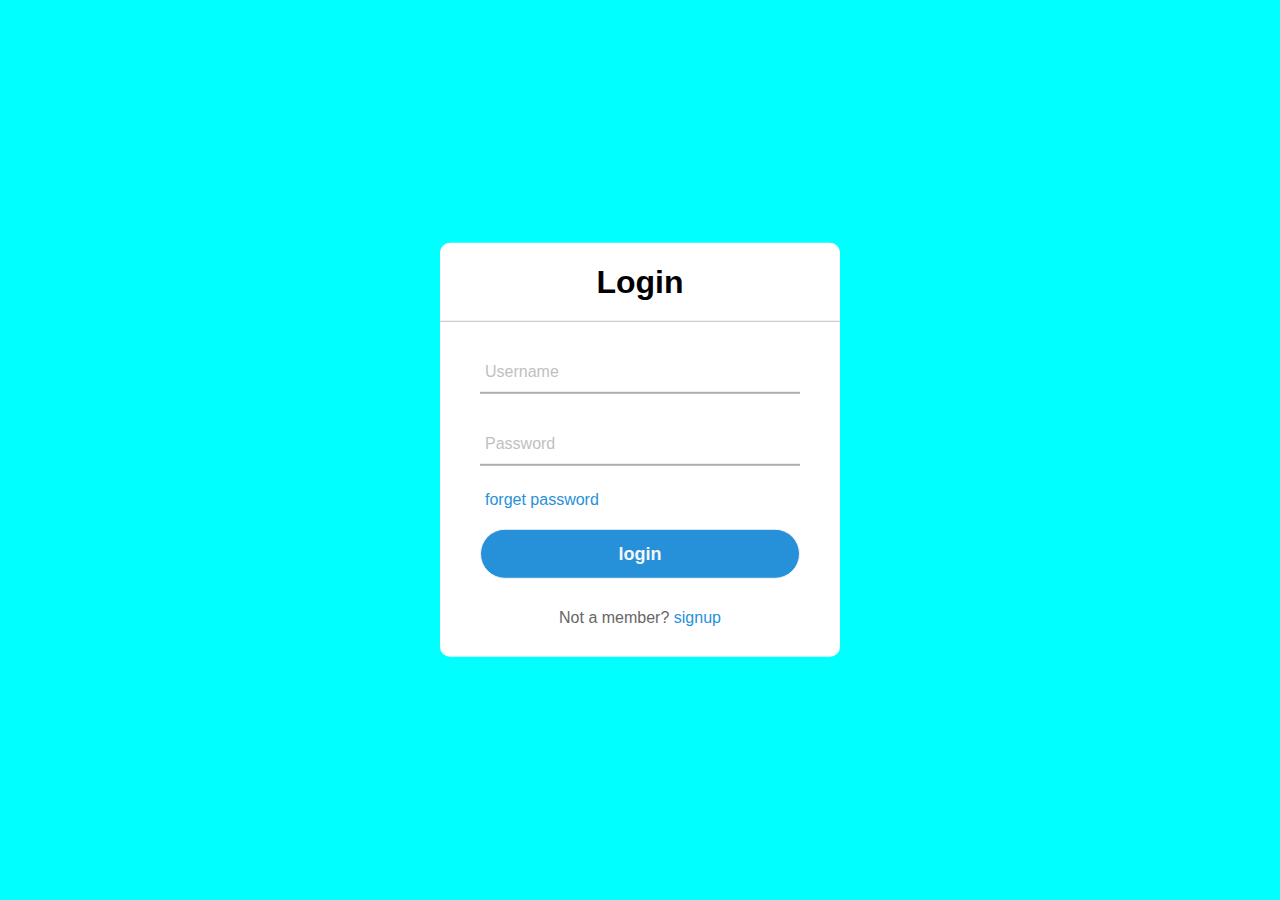
<file: index.html>
<!DOCTYPE html>
<html lang="en">
<head>
    <meta charset="UTF-8">
    <meta http-equiv="X-UA-Compatible" content="IE=edge">
    <meta name="viewport" content="width=device-width, initial-scale=1.0">
    <title>Document</title>
    <link rel="stylesheet" href="style.css">

</head>
<body>
 <div class="center">
    <h1>Login</h1>
    
    <form method="get" onsubmit="return validated()"  name="data" action="/Home pages/index.html" >
      
        <div class="Kotak1" id="source">
            <input type="text" name="Username" required>
            <label>Username</label>
            </div>
        <div class="Kotak1">
            <input type="text" name="Sandi" required>
            <label>Password</label>
       
        </div>
        <div class="pass">forget password</div>
        <input type="submit" value="login">
        <div class="signup">
          Not a member?  <a href="#">signup</a>
        </div>
    </a>
    </form>
    <script src="login.js"></script>
</body>
</html>
</file>
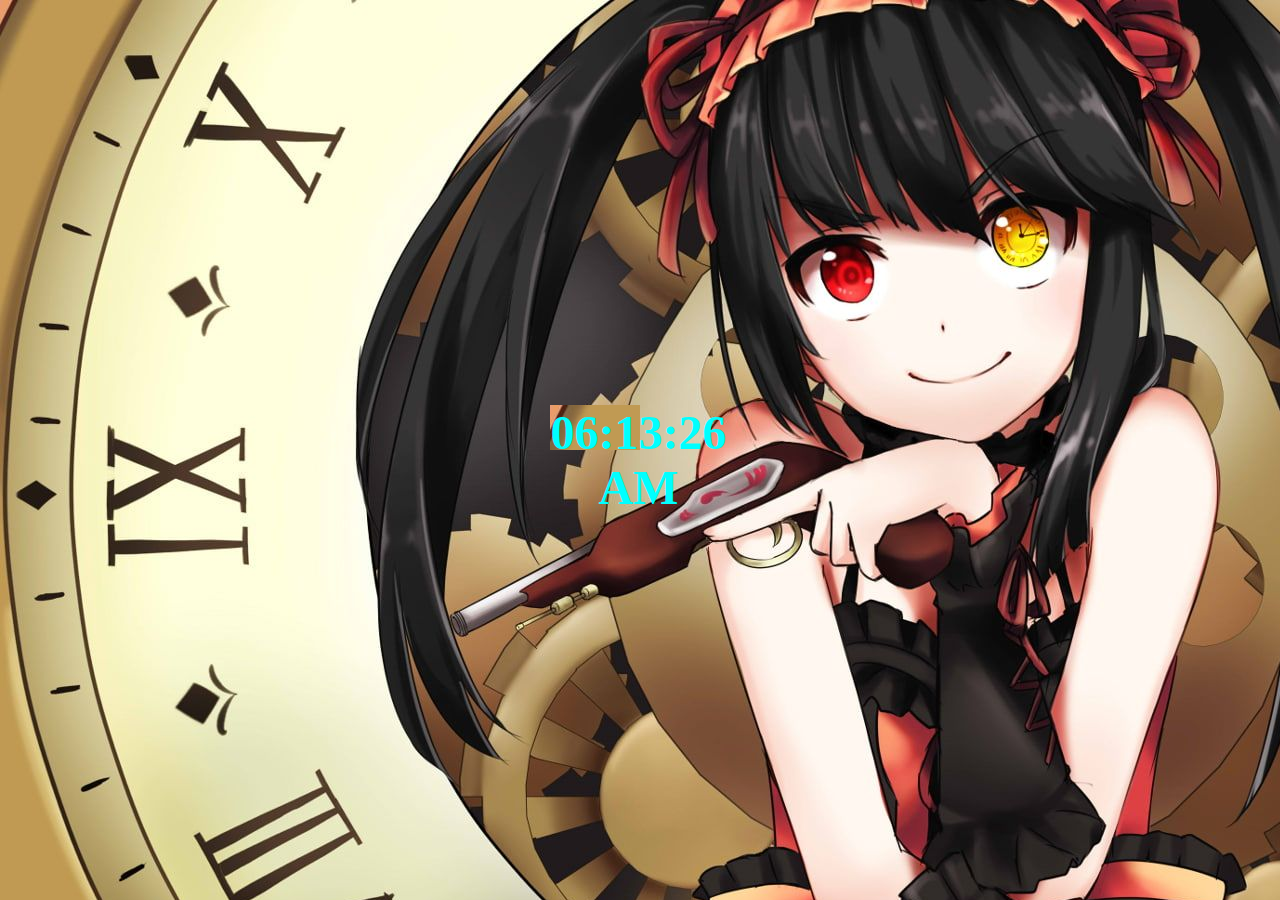
<file: Jam digital/index.html>
<!DOCTYPE html>
<html lang="en">
<head>
  <meta charset="UTF-8">
  <meta http-equiv="X-UA-Compatible" content="IE=edge">
  <meta name="viewport" content="width=device-width, initial-scale=1.0">
  <link href="style.css" rel="stylesheet">
<title>Time right now is</title>
<body>
    <h1 id="clock"></h1>
  <script src="script.js"></script>
</body>
</html>
</file>
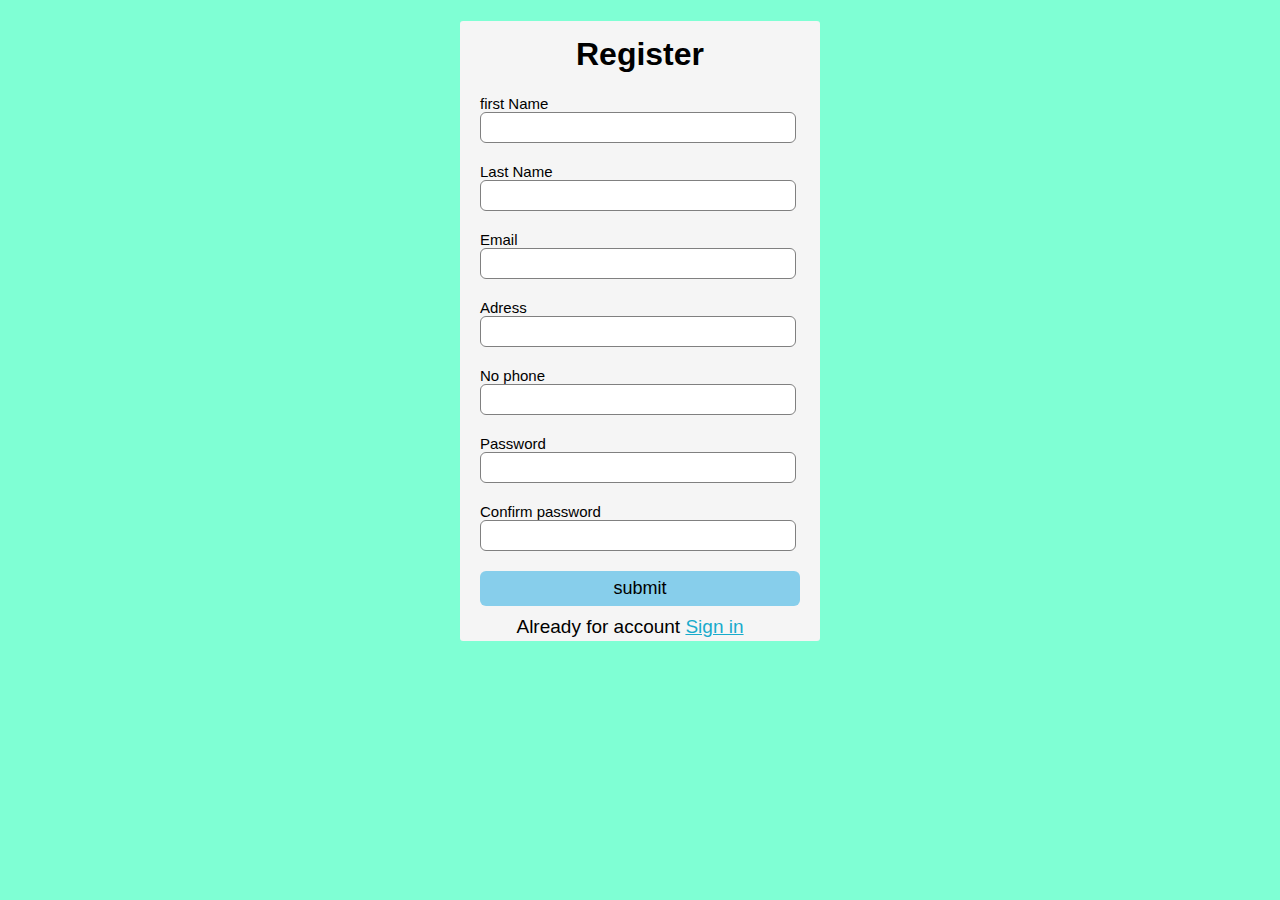
<file: Sign up/signup.html>
<!DOCTYPE html>
<html lang="en">
<head>
    <meta charset="UTF-8">
    <meta http-equiv="X-UA-Compatible" content="IE=edge">
    <meta name="viewport" content="width=device-width, initial-scale=1.0">
    <link rel="stylesheet" href="Sign up.css">
    <title>Register</title>
</head>
<body>
    <div class="Sign-up">
        <h1>Register</h1>
        <form ethod="get" onsubmit="return ACC()" name="signup" action="/Home pages/Homepages.html">
           
            <div class="FS">
            <label>first Name</label>
            <input type="text" placeholder="">
              </div>
               
              <div class="LS">
            <label>Last Name</label>
            <input type="text" placeholder="">
                   </div>
                 
                   <div class="Email">
            <label>Email</label>
            <input type="text" placeholder="">
                  </div>

                  <div class="add">
            <label>Adress</label>
            <input type="text" placeholder="">
                     </div>
                     <div class="NO">
            <label>No phone</label>
            <input type="text" placeholder="">
                   </div>
                 
                   <div class="password">
            <label>Password</label>
            <input type="password" placeholder="">
                     </div>
                  
                     <div class="Confirm">
            <label> Confirm password</label>
            <input type="password" placeholder="">
                          </div>


                          
            <input type="submit" value="submit">
            <p class="panama">Already for account <a href="/index.html">Sign in</a></p>
    
        </form>
    </div>

</body>
</html>
</file>
<file: style.css>
body{
    margin: 0;
    padding: 0;
    font-family: 'Segoe UI', Tahoma, Geneva, Verdana, sans-serif;
 background-color: aqua;
    height: 100vh;
    overflow: hidden;
}

.center{
    position: absolute;
    top: 50%;
    left: 50%;
    transform: translate(-50%, -50%);
    width: 400px;
    background-color: white;
    border-radius: 10px;

}

.center h1{
    text-align: center;
    padding: 0 0 20px 0;
    border-bottom: 1px solid silver;
}

.center form{
    padding: 0 40px;
    box-sizing: border-box;
}

form .Kotak1{
    position: relative;
    border-bottom: 2px solid #adadad;
    margin: 30px 0;
}
.Kotak1 input{
    width: 100%;
    padding: 0 5px;
    height: 40px;
    font-size: 16px;
    border: none;
    background: none;
    outline: none;
}

.Kotak1 label{
    position: absolute;
    top: 50%;
    left: 5px;
    color: silver;
    transform: translateY(-50%);
    font-size: 16px;
    pointer-events: none;
    transition: .5s;

}

.Kotak1 span::before{
    content: '';
    position: absolute;
    top: 40px;
    left: 0;
    width: 0;
    height: 2px;
    background: #2691d9;
}

.Kotak1 input:focus ~ label,
.Kotak1 input:valid ~ label{
top:-5px;
color: #2691d9;
}

.Kotak1 input:focus ~ label::before,
.Kotak1 input:valid ~ label::before{
    width: 100%;
}

.pass{
    margin: -5px 0 20px 5px;
    color: #2691d9;
    cursor: pointer;
}

.pass:hover{
    text-decoration: underline;
}

input[type="submit"]{
    width: 100%;
    height: 50px;
    border: 1px solid;
    background-color: #2691d9;
    border-radius: 25px;
    font-size: 18px;
    color: whitesmoke;
    font-weight: 700;
    outline: none;
    transition: .5s;
}

.signup{
    margin: 30px 0;
    text-align: center;
    font-size: 16px;
    color: #666666;
}

.signup a{
    color: #2691d9;
    text-decoration: none;
}

.signup a :hover{
    text-decoration: underline;
}
</file>
<file: Jam digital/style.css>
body, html, *{
    margin: 0;
    padding: 0;
    background-image: url(Kurumi.jpg);
    background-repeat: no-repeat;
}

#clock{
    text-align: center;
    font-size: 3em;
    margin: auto;
    padding: 0;
    position: absolute;
    display: flex;
    top: 45%;
    left: 43%;
    bottom: 50%;
    right: 50%;
    color: aqua;
}
</file>
<file: Sign up/Sign up.css>
body{
    background-color: aquamarine;
    font-family: Arial, Helvetica, sans-serif;
    font-size: medium;
}

.Sign-up{
    width: 360px;
    height: 620px;
    margin: auto;
    background-color: whitesmoke;
    border-radius: 3px;
}
h1{
    text-align: center;
    padding-top: 15px;
}

form{
    width: 300px;
    margin-left: 20px;
}

form label{
    display: flex;
  margin-top: 20px;
  font-size: 15px;

}

form input{
    width: 100%;
    padding: 7px;
    border: none;
    border: 1px solid grey;
    border-radius: 6px;
    outline: none;
}

input[type="Submit"]{
    width: 320px;
    height: 35px;
    margin-top: 20px;
    border: none;
    background-color: skyblue;
    color: black;
    font-size: 18px;
}

p{
    text-align: center;
    padding-top: 20px;
    font-size: 19px;

}

.panama{
    text-align: center;
    color: black;
    font-size: 19px;
    margin-top: -10px;
}

.panama a{
    color: #18abcc;
}
</file>
